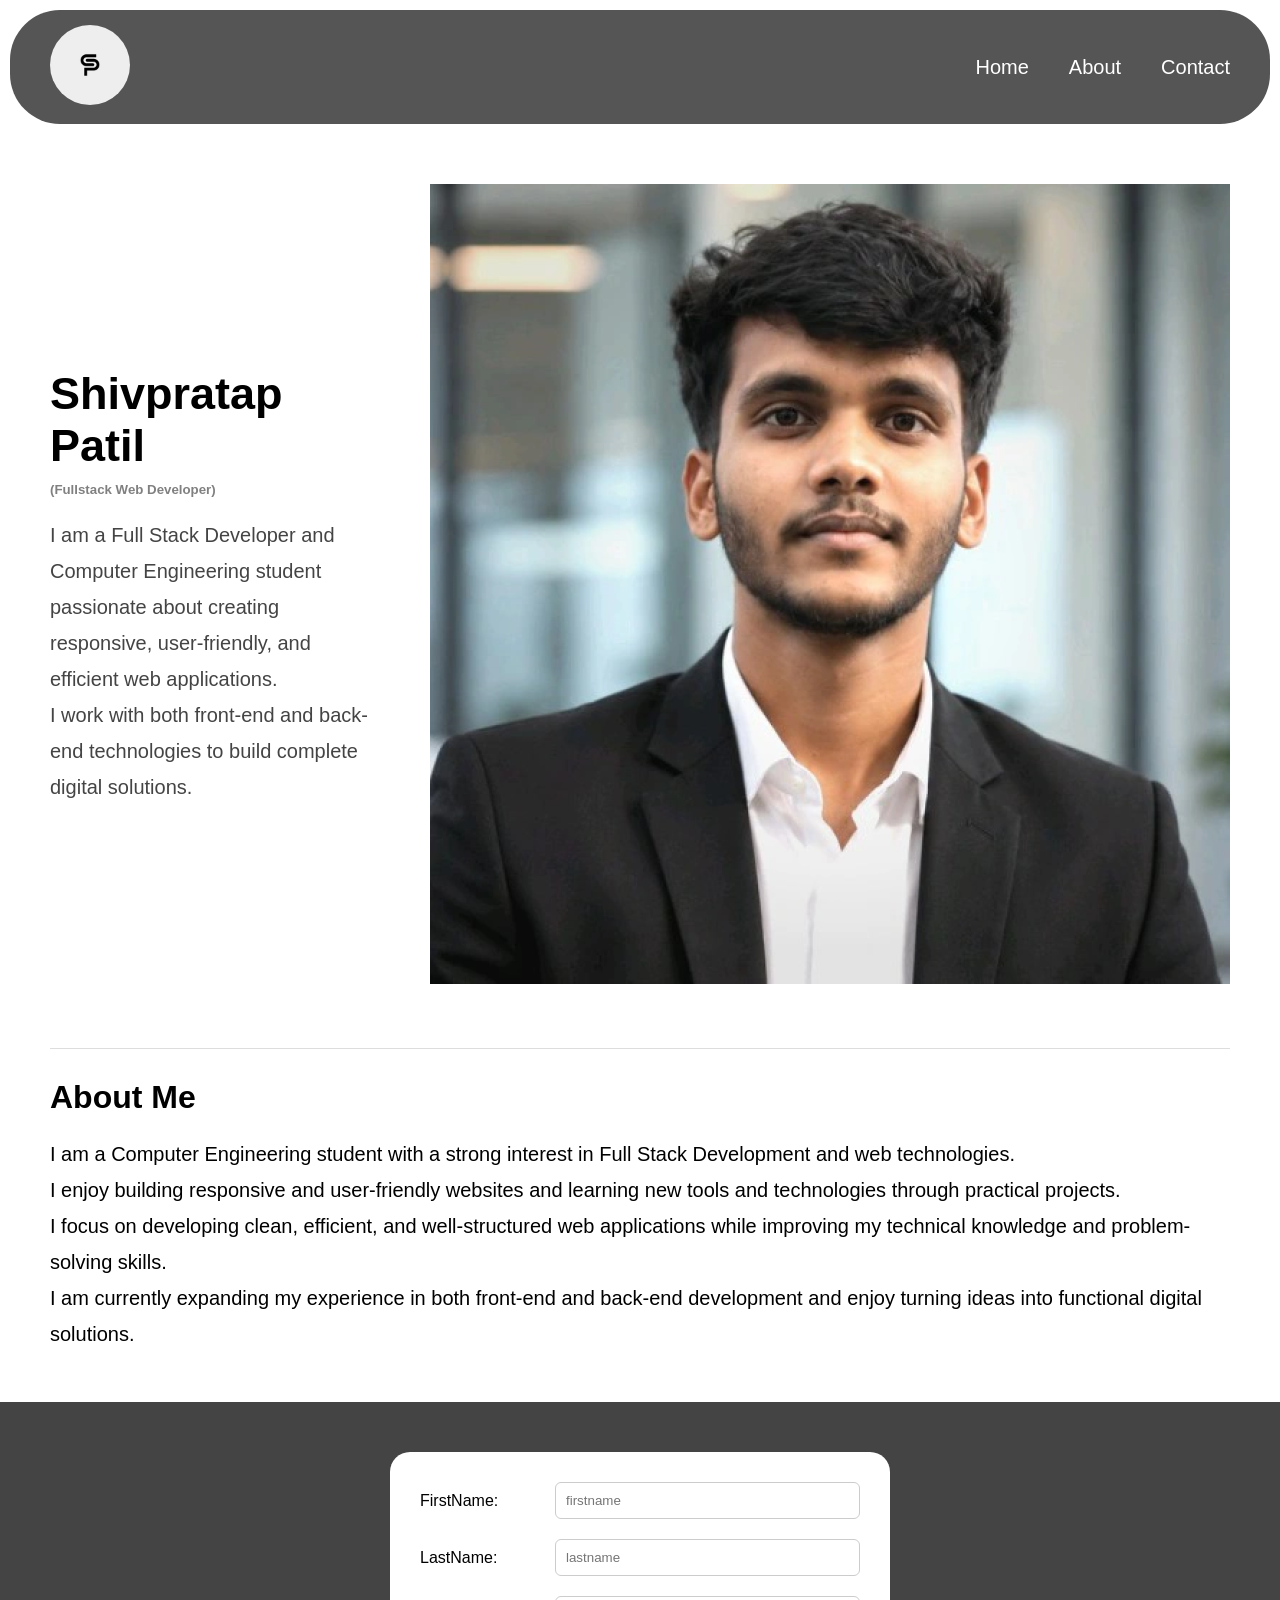
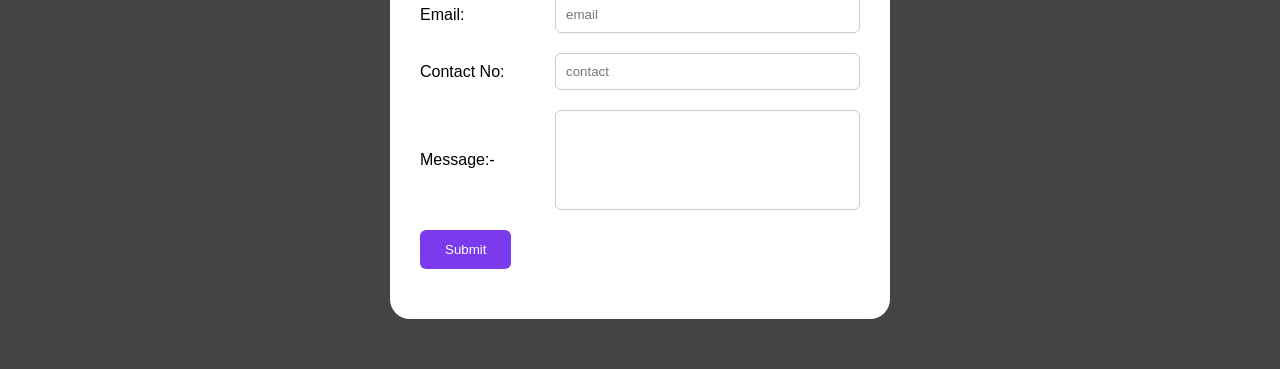
<file: index.html>
<!DOCTYPE html>
<html lang="en">
<head>
    <link rel="stylesheet" href="style.css">
    <meta charset="UTF-8">
    <meta name="viewport" content="width=device-width, initial-scale=1.0">
    <title>Document</title>
</head>
<body>
    <header>
        <section id="Home">
            <div class="header">
                    <div>
                        <img src="sp_3.png" alt="Logo">
                    </div>
               <div class="navs">
                    <nav>
                      <li><a href="#Home">Home</a></li>
                      <li><a href="#About">About</a></li>
                      <li><a href="#Contact">Contact</a></li>
                    </nav>
                </div>
           </div>
    </header>
    <main>
            <div class="info">
                <div>
                    <h1><span>Shivpratap Patil</span></h1>
                    <h5>(Fullstack Web Developer)</h5>
                    <p>
                    I am a Full Stack Developer and Computer Engineering student passionate about creating responsive, user-friendly, and efficient web applications.<br>I work with both front-end and back-end technologies to build complete digital solutions.
                    </p>
                </div>
               <div>
                    <img src="Shiv_link.png" alt="profile pic">
               </div>
           </div>
        </section>
        <section id="About">
            <div class="intro">
                <div>
                    <h2>About Me</h2> 
                </div>
                <div>
                    <p>
                        I am a Computer Engineering student with a strong interest in Full Stack Development and web technologies.<br>I enjoy building responsive and user-friendly websites and learning new tools and technologies through practical projects.<br>I focus on developing clean, efficient, and well-structured web applications while improving my technical knowledge and problem-solving skills.<br> I am currently expanding my experience in both front-end and back-end development and enjoy turning ideas into functional digital solutions.
                    </p>
                </div>
            </div>
        </section>
    </main>
    <footer>
        <section id="Contact">
            <div>
                <form>
                      <div>
                            <label for="firstname">FirstName:</label>
                            <input type="text" placeholder="firstname"></input>
                      </div>
                      <div>
                             <label for="LastName">LastName:</label>
                             <input type="text" placeholder="lastname"></input>
                      </div>
                      <div>
                            <label for="email">Email:</label>
                            <input type="email" placeholder="email"></input>
                      </div>
                      <div>
                            <label for="mobile">Contact No:</label>
                            <input type="number" placeholder="contact"></input>
                      </div>
                      <div>
                            <label> Message:-</label>
                          <textarea editable="none"></textarea>
                
                      </div>
                      <div>
                        <button>Submit</button>
                      </div>
                </form>
            </div>

        </section>
    </footer>
    
</body>
</html>
</file>
<file: style.css>
*{
margin:0;
padding:0;
box-sizing:border-box;
}

html{
scroll-behavior:smooth;
}

body{
font-family:'Segoe UI',sans-serif;
background:white;
}

header{
background:#555;
margin:10px;
border-radius:50px;
}

.header{
display:flex;
justify-content:space-between;
align-items:center;
padding:15px 40px;
}

.header img{
width:80px;
height:80px;
border-radius:50%;
}

.navs nav{
display:flex;
gap:40px;
list-style:none;
}

.navs a{
text-decoration:none;
color:white;
font-size:20px;
transition:.3s;
}

.navs a:hover{
color:orange;
}

.hamburger{
display:none;
border:none;
background:none;
color:white;
font-size:30px;
cursor:pointer;
}

main{
padding:50px;
}

.info{
display:flex;
justify-content:space-between;
align-items:center;
gap:50px;
}

.text-content{
flex:1;
}

.info h1{
font-size:45px;
margin-bottom:10px;
}

.info h5{
color:gray;
margin-bottom:20px;
}

.info p{
font-size:20px;
line-height:1.8;
color:#444;
}

.image-content img{
width:280px;
height:280px;
border-radius:50%;
object-fit:cover;
}

.intro{
margin-top:60px;
border-top:1px solid #ddd;
padding-top:30px;
}

.intro h2{
font-size:32px;
margin-bottom:20px;
}

.intro p{
font-size:20px;
line-height:1.8;
}

footer{
background:#444;
padding:50px 20px;
}

form{
max-width:500px;
margin:auto;
background:white;
padding:30px;
border-radius:20px;
}

.form-title{
text-align:center;
margin-bottom:20px;
}

form div{
display:flex;
align-items:center;
gap:15px;
margin-bottom:20px;
}

label{
width:120px;
}

input,
textarea{
flex:1;
padding:10px;
border:1px solid #ccc;
border-radius:6px;
}

textarea{
height:100px;
resize:none;
}

button{
background:#7c3aed;
color:white;
border:none;
display: flex;
  justify-content: center;
padding:12px 25px;
border-radius:6px;
cursor:pointer;
transition:.3s;
}

button[type="submit"]:hover{
transform:scale(1.05);
}


@media(max-width:768px){

.info{
    flex-direction:column-reverse;
    text-align:center;
}

.image-content img{
    width:220px;
    height:220px;
}

.info h1{
    font-size:35px;
}

.info p{
    font-size:18px;
}

form{
    width:100%;
}


}

.hamburger{
    display:none;
}

/* Mobile phone */
@media (max-width:390px){

    .hamburger{
        display:block;
        background:none;
        border:none;
        color:white;
        font-size:28px;
        cursor:pointer;
    }

    .navs{
        display:none;
        width:100%;
        margin-top:10px;
    }

    .navs.active{
        display:block;
    }

    .navs nav{
        display:flex;
        flex-direction:column;
        align-items:center;
        gap:15px;
    }

    .navs nav li{
        list-style:none;
    }

    .navs a{
        color:white;
        text-decoration:none;
        font-size:16px;
    }

    .header{
        flex-wrap:wrap;
        padding:10px 15px;
    }

    .header img{
        width:40px;
        height:40px;
    }
}
</file>
